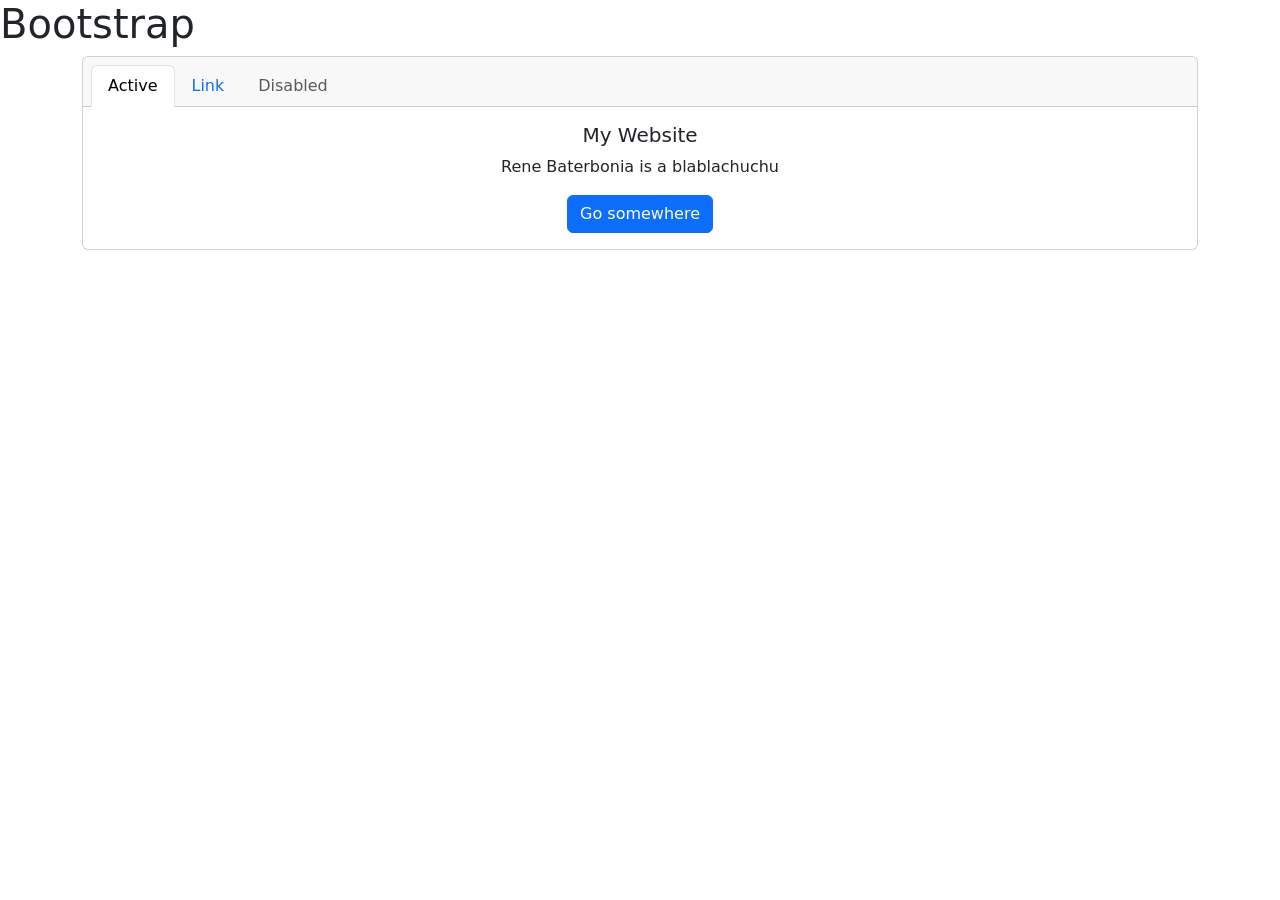
<file: bootstrapTest/index.html>
<!doctype html>
<html lang="en">
  <head>
    <meta charset="utf-8">
    <meta name="viewport" content="width=device-width, initial-scale=1">
    <title>Bootstrap demo</title>
    <link href="https://cdn.jsdelivr.net/npm/bootstrap@5.3.8/dist/css/bootstrap.min.css" rel="stylesheet" integrity="sha384-sRIl4kxILFvY47J16cr9ZwB07vP4J8+LH7qKQnuqkuIAvNWLzeN8tE5YBujZqJLB" crossorigin="anonymous">
  </head>
  <body>
    <h1>Bootstrap</h1>
    <div class="container">
        <div class="card text-center">
            <div class="card-header">
                <ul class="nav nav-tabs card-header-tabs">
                    <li class="nav-item">
                        <a class="nav-link active" aria-current="true" href="#">Active</a>
                    </li>
                    <li class="nav-item">
                        <a class="nav-link" href="#">Link</a>
                    </li>
                    <li class="nav-item">
                        <a class="nav-link disabled" aria-disabled="true">Disabled</a>
                    </li>
                </ul>
            </div>
        <div class="card-body">
            <h5 class="card-title">My Website</h5>
            <p class="card-text">Rene Baterbonia is a blablachuchu</p>
            <a href="https://www.youtube.com" class="btn btn-primary">Go somewhere</a>
        </div>
        </div>
    </div>
    <!-- <div class="row">
        <div class="alert alert-success">
            <strong>asddsaas</strong>MAMAAAAAAAAAAAAAAAAAAAAAAAAAAAA
        </div>
        
        <button type="button" class="btn btn-default"><span class="glyphicon glyphicon-check">RENE</span></button>

        <div class="col-sm-4">
            <table class="table table-hover">
                <thead>
                    <tr>
                        <th>1</th>
                        <th>2</th>
                        <th>3</th>
                    </tr>
                </thead>
                <tbody>
                    <tr>
                        <td>adsads</td>
                    </tr>
                </tbody>
            </table>
        </div>
        <div class="col-sm-4">Baterbonia</div>
        <div class="col-sm-4">MAMAAAAAAAAAAA</div>
    </div> -->
    <script src="https://cdn.jsdelivr.net/npm/bootstrap@5.3.8/dist/js/bootstrap.bundle.min.js" integrity="sha384-FKyoEForCGlyvwx9Hj09JcYn3nv7wiPVlz7YYwJrWVcXK/BmnVDxM+D2scQbITxI" crossorigin="anonymous"></script>
  </body>
</html>
</file>
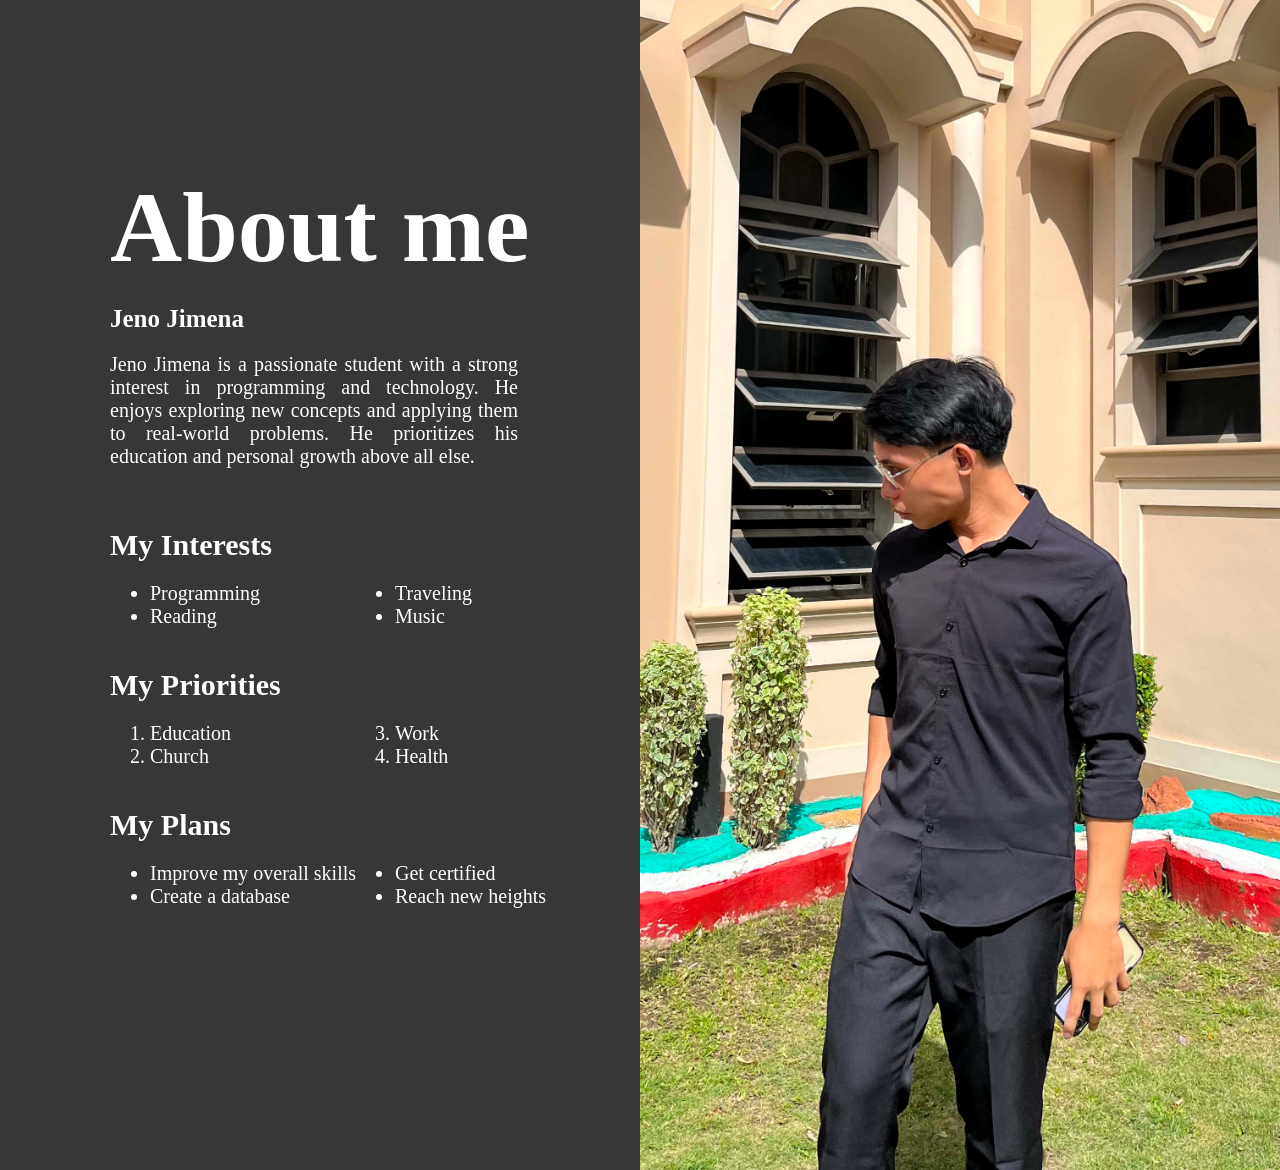
<file: Lab1/index.html>
<!DOCTYPE html>
<html lang="en">
<head>
    <meta charset="UTF-8">
    <meta name="viewport" content="width=device-width, initial-scale=1.0">
    <title>Jeno's Website</title>
    <link rel="stylesheet" href="styles.css">
</head>
<body>
    <div class="page-wrapper">
        <div class="left-half">
            <div class="about-container">
                <div class="text-group-title">
                    <h1 class="about-text">About me</h1>
                    <h5 class="name-text">Jeno Jimena</h5>

                    <div class="paragraph-container">
                        <p class="general-text">Jeno Jimena is a passionate student with a strong interest in programming and technology. He enjoys exploring new concepts and applying them to real-world problems. He prioritizes his education and personal growth above all else.</p>
                    </div>
                </div>
                
            </div>

            <div class="first-list-container">
                <h6>My Interests</h6>
                <ul>
                    <li>Programming</li>
                    <li>Reading</li>
                    <li>Traveling</li>
                    <li>Music</li>
                </ul>
            </div>

            <div class="second-list-container">
                <h6>My Priorities</h6>
                <ol>
                    <li>Education</li>
                    <li>Church</li>
                    <li>Work</li>
                    <li>Health</li>
                </ol>
            </div>

            <div class="third-list-container">
                <h6>My Plans</h6>
                <ul>
                    <li>Improve my overall skills</li>
                    <li>Create a database</li>
                    <li>Get certified</li>
                    <li>Reach new heights</li>
                </ul>
            </div>
        </div>
        
        <div class="right-half">
            
        </div>
    </div>
    
</body>
</html>
</file>
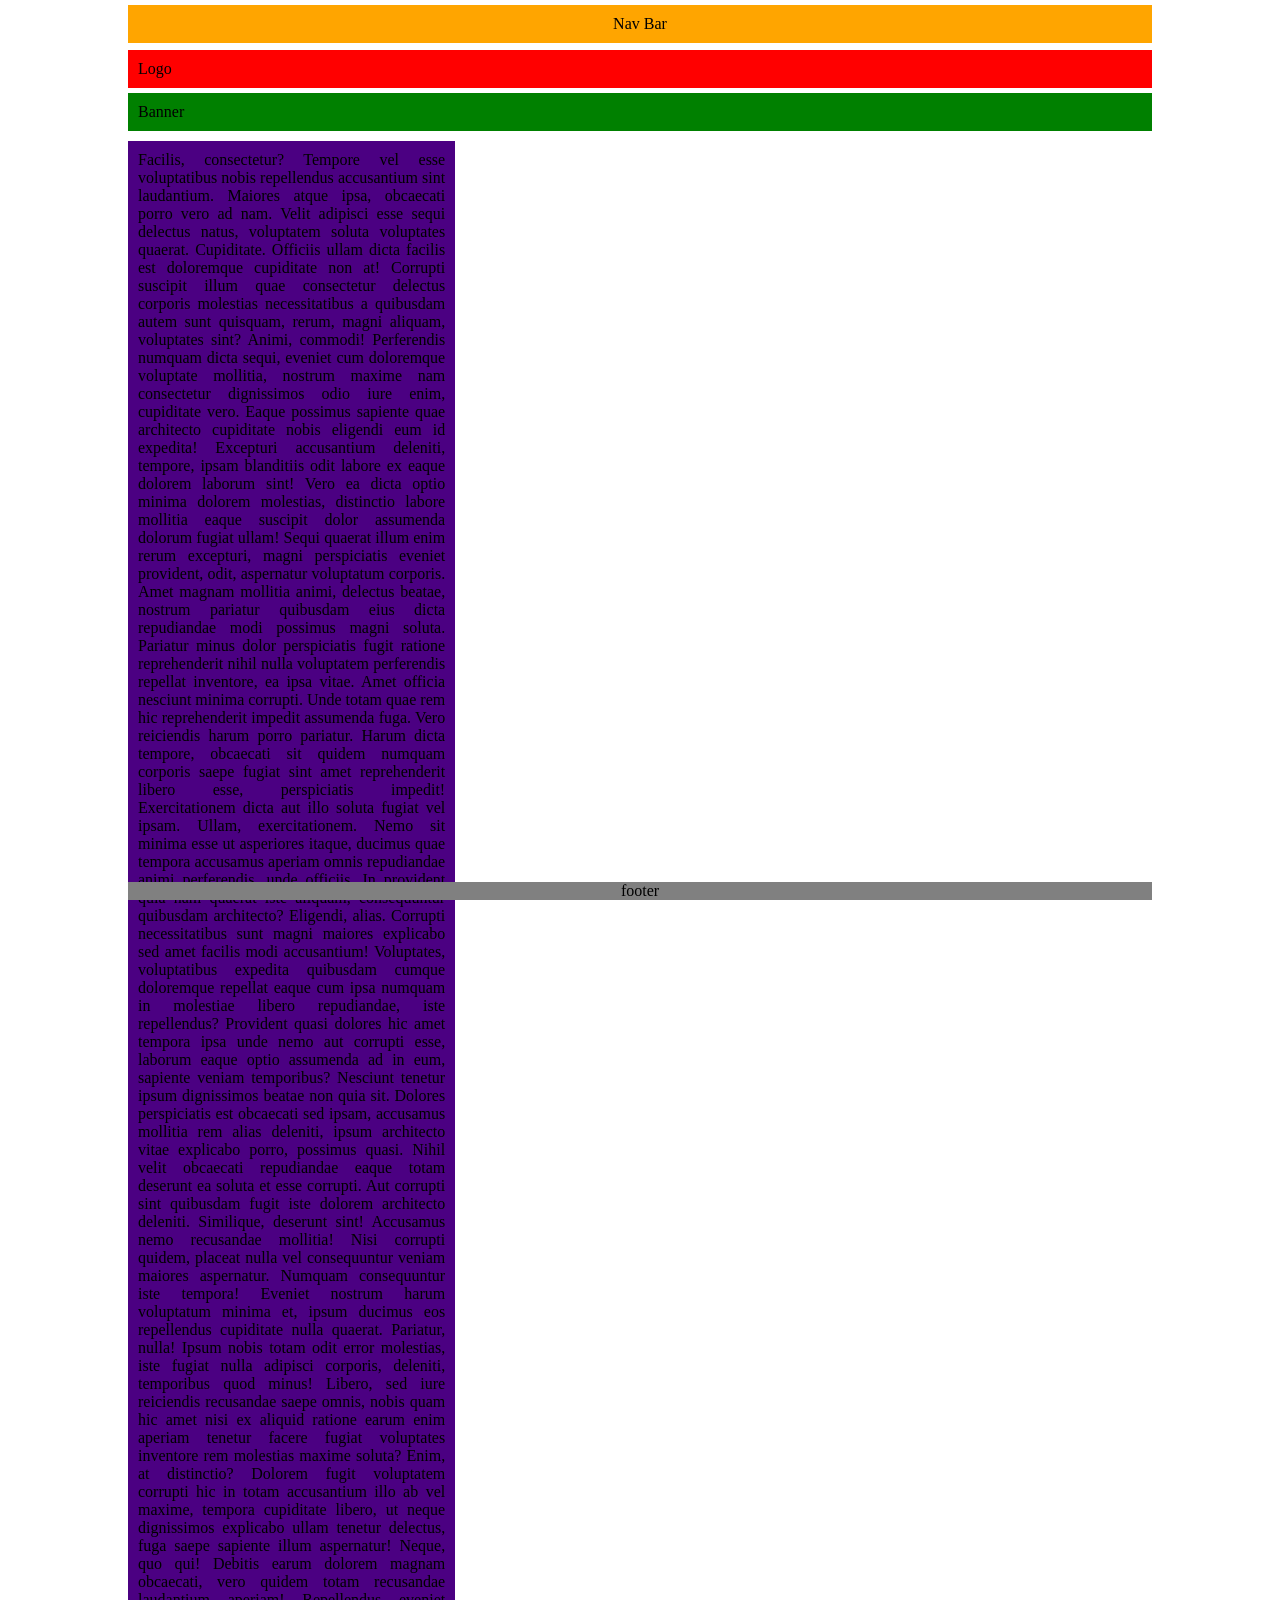
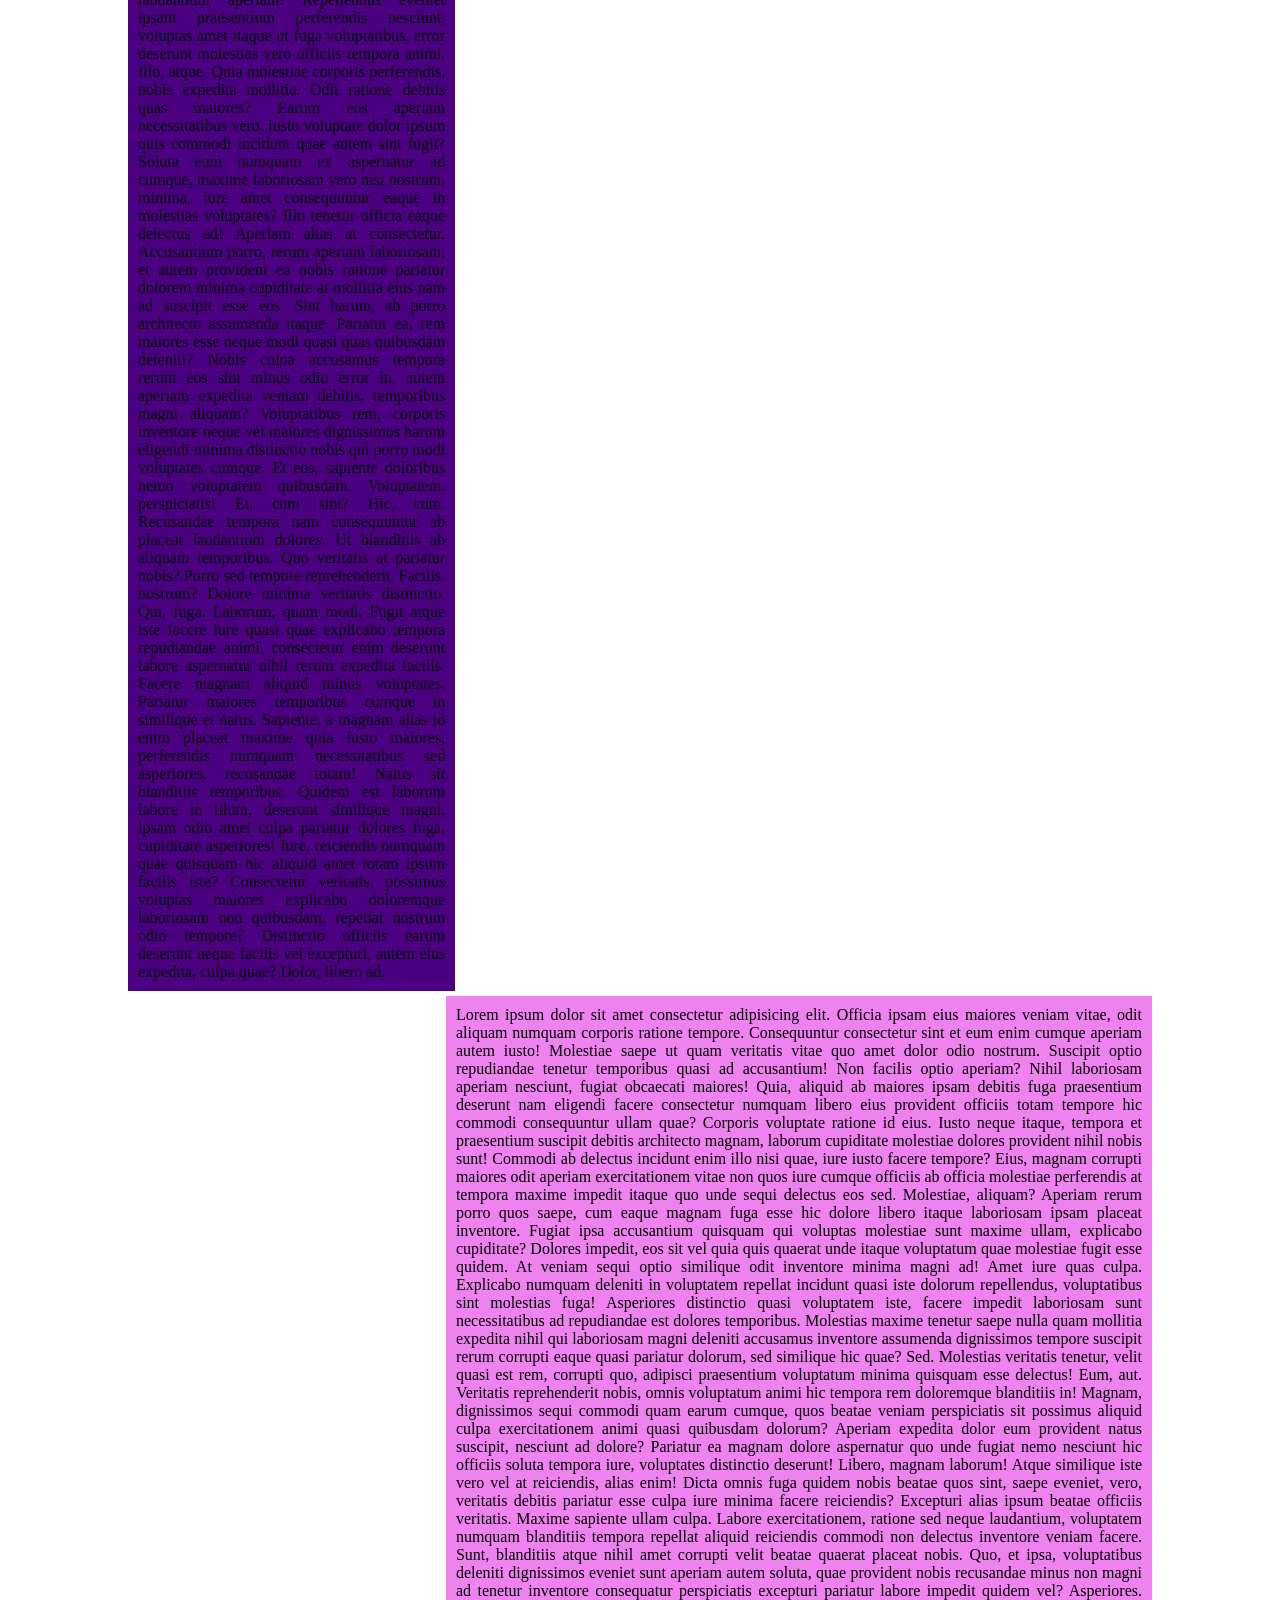
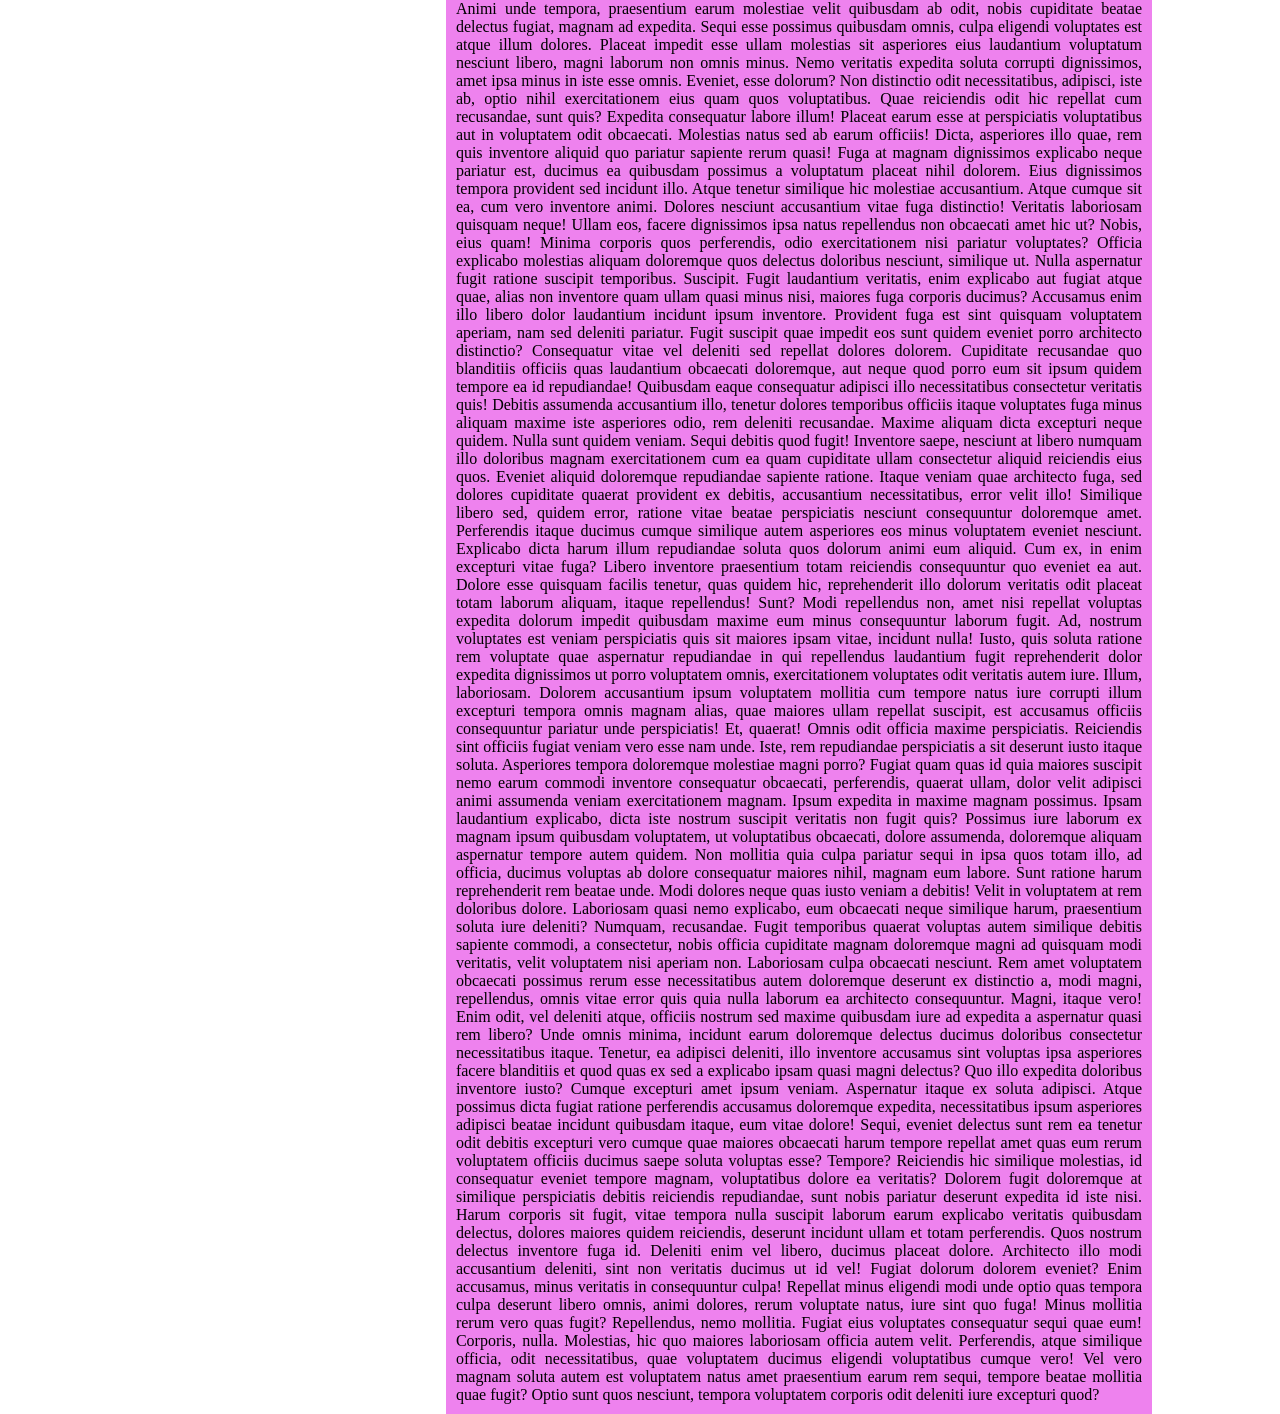
<file: Lab3/index.html>
<!DOCTYPE html>
<html lang="en">
<head>
    <meta charset="UTF-8">
    <meta name="viewport" content="width=device-width, initial-scale=1.0">
    <title>Document</title>
    <link rel="stylesheet" href="styles.css">
</head>
<body>
    <div id="container">
        <div id="logo">Logo</div>
        <div id="navigation">Nav Bar</div>
        <div id="banner">Banner</div>
        <div id="main">
            <div id="side">
            Facilis, consectetur? Tempore vel esse voluptatibus nobis repellendus accusantium sint laudantium. Maiores atque ipsa, obcaecati porro vero ad nam. Velit adipisci esse sequi delectus natus, voluptatem soluta voluptates quaerat. Cupiditate.
            Officiis ullam dicta facilis est doloremque cupiditate non at! Corrupti suscipit illum quae consectetur delectus corporis molestias necessitatibus a quibusdam autem sunt quisquam, rerum, magni aliquam, voluptates sint? Animi, commodi!
            Perferendis numquam dicta sequi, eveniet cum doloremque voluptate mollitia, nostrum maxime nam consectetur dignissimos odio iure enim, cupiditate vero. Eaque possimus sapiente quae architecto cupiditate nobis eligendi eum id expedita!
            Excepturi accusantium deleniti, tempore, ipsam blanditiis odit labore ex eaque dolorem laborum sint! Vero ea dicta optio minima dolorem molestias, distinctio labore mollitia eaque suscipit dolor assumenda dolorum fugiat ullam!
            Sequi quaerat illum enim rerum excepturi, magni perspiciatis eveniet provident, odit, aspernatur voluptatum corporis. Amet magnam mollitia animi, delectus beatae, nostrum pariatur quibusdam eius dicta repudiandae modi possimus magni soluta.
            Pariatur minus dolor perspiciatis fugit ratione reprehenderit nihil nulla voluptatem perferendis repellat inventore, ea ipsa vitae. Amet officia nesciunt minima corrupti. Unde totam quae rem hic reprehenderit impedit assumenda fuga.
            Vero reiciendis harum porro pariatur. Harum dicta tempore, obcaecati sit quidem numquam corporis saepe fugiat sint amet reprehenderit libero esse, perspiciatis impedit! Exercitationem dicta aut illo soluta fugiat vel ipsam.
            Ullam, exercitationem. Nemo sit minima esse ut asperiores itaque, ducimus quae tempora accusamus aperiam omnis repudiandae animi perferendis, unde officiis. In provident quia nam quaerat iste aliquam, consequuntur quibusdam architecto?
            Eligendi, alias. Corrupti necessitatibus sunt magni maiores explicabo sed amet facilis modi accusantium! Voluptates, voluptatibus expedita quibusdam cumque doloremque repellat eaque cum ipsa numquam in molestiae libero repudiandae, iste repellendus?
            Provident quasi dolores hic amet tempora ipsa unde nemo aut corrupti esse, laborum eaque optio assumenda ad in eum, sapiente veniam temporibus? Nesciunt tenetur ipsum dignissimos beatae non quia sit.
            Dolores perspiciatis est obcaecati sed ipsam, accusamus mollitia rem alias deleniti, ipsum architecto vitae explicabo porro, possimus quasi. Nihil velit obcaecati repudiandae eaque totam deserunt ea soluta et esse corrupti.
            Aut corrupti sint quibusdam fugit iste dolorem architecto deleniti. Similique, deserunt sint! Accusamus nemo recusandae mollitia! Nisi corrupti quidem, placeat nulla vel consequuntur veniam maiores aspernatur. Numquam consequuntur iste tempora!
            Eveniet nostrum harum voluptatum minima et, ipsum ducimus eos repellendus cupiditate nulla quaerat. Pariatur, nulla! Ipsum nobis totam odit error molestias, iste fugiat nulla adipisci corporis, deleniti, temporibus quod minus!
            Libero, sed iure reiciendis recusandae saepe omnis, nobis quam hic amet nisi ex aliquid ratione earum enim aperiam tenetur facere fugiat voluptates inventore rem molestias maxime soluta? Enim, at distinctio?
            Dolorem fugit voluptatem corrupti hic in totam accusantium illo ab vel maxime, tempora cupiditate libero, ut neque dignissimos explicabo ullam tenetur delectus, fuga saepe sapiente illum aspernatur! Neque, quo qui!
            Debitis earum dolorem magnam obcaecati, vero quidem totam recusandae laudantium aperiam! Repellendus eveniet ipsam praesentium perferendis nesciunt, voluptas amet itaque ut fuga voluptatibus, error deserunt molestias vero officiis tempora animi.
            Illo, atque. Quia molestiae corporis perferendis, nobis expedita mollitia. Odit ratione debitis quas maiores? Earum eos aperiam necessitatibus vero, iusto voluptate dolor ipsum quis commodi incidunt quae autem sint fugit?
            Soluta eum numquam ex aspernatur ad cumque, maxime laboriosam vero nisi nostrum, minima, iure amet consequuntur eaque in molestias voluptates? Illo tenetur officia eaque delectus ad! Aperiam alias at consectetur.
            Accusantium porro, rerum aperiam laboriosam, et autem provident ea nobis ratione pariatur dolorem minima cupiditate at mollitia eius nam ad suscipit esse eos. Sint harum, ab porro architecto assumenda itaque.
            Pariatur ea, rem maiores esse neque modi quasi quas quibusdam deleniti? Nobis culpa accusamus tempora rerum eos sint minus odio error in, autem aperiam expedita veniam debitis, temporibus magni aliquam?
            Voluptatibus rem, corporis inventore neque vel maiores dignissimos harum eligendi minima distinctio nobis qui porro modi voluptates cumque. Et eos, sapiente doloribus nemo voluptatem quibusdam. Voluptatem, perspiciatis! Et, cum sint?
            Hic, cum. Recusandae tempora nam consequuntur ab placeat laudantium dolores. Ut blanditiis ab aliquam temporibus. Quo veritatis at pariatur nobis? Porro sed tempore reprehenderit. Facilis, nostrum? Dolore minima veritatis distinctio.
            Qui, fuga. Laborum, quam modi. Fugit atque iste facere iure quasi quae explicabo tempora repudiandae animi, consectetur enim deserunt labore aspernatur nihil rerum expedita facilis. Facere magnam aliquid minus voluptates.
            Pariatur maiores temporibus cumque in similique et natus. Sapiente, a magnam alias id enim placeat maxime quia iusto maiores, perferendis numquam necessitatibus sed asperiores, recusandae totam! Natus sit blanditiis temporibus.
            Quidem est laborum labore in illum, deserunt similique magni, ipsam odio amet culpa pariatur dolores fuga, cupiditate asperiores! Iure, reiciendis numquam quae quisquam hic aliquid amet totam ipsum facilis iste?
            Consectetur veritatis, possimus voluptas maiores explicabo doloremque laboriosam non quibusdam, repellat nostrum odio tempore? Distinctio officiis earum deserunt neque facilis vel excepturi, autem eius expedita, culpa quae? Dolor, libero ad.</div>
            <div id="content">Lorem ipsum dolor sit amet consectetur adipisicing elit. Officia ipsam eius maiores veniam vitae, odit aliquam numquam corporis ratione tempore. Consequuntur consectetur sint et eum enim cumque aperiam autem iusto!
            Molestiae saepe ut quam veritatis vitae quo amet dolor odio nostrum. Suscipit optio repudiandae tenetur temporibus quasi ad accusantium! Non facilis optio aperiam? Nihil laboriosam aperiam nesciunt, fugiat obcaecati maiores!
            Quia, aliquid ab maiores ipsam debitis fuga praesentium deserunt nam eligendi facere consectetur numquam libero eius provident officiis totam tempore hic commodi consequuntur ullam quae? Corporis voluptate ratione id eius.
            Iusto neque itaque, tempora et praesentium suscipit debitis architecto magnam, laborum cupiditate molestiae dolores provident nihil nobis sunt! Commodi ab delectus incidunt enim illo nisi quae, iure iusto facere tempore?
            Eius, magnam corrupti maiores odit aperiam exercitationem vitae non quos iure cumque officiis ab officia molestiae perferendis at tempora maxime impedit itaque quo unde sequi delectus eos sed. Molestiae, aliquam?
            Aperiam rerum porro quos saepe, cum eaque magnam fuga esse hic dolore libero itaque laboriosam ipsam placeat inventore. Fugiat ipsa accusantium quisquam qui voluptas molestiae sunt maxime ullam, explicabo cupiditate?
            Dolores impedit, eos sit vel quia quis quaerat unde itaque voluptatum quae molestiae fugit esse quidem. At veniam sequi optio similique odit inventore minima magni ad! Amet iure quas culpa.
            Explicabo numquam deleniti in voluptatem repellat incidunt quasi iste dolorum repellendus, voluptatibus sint molestias fuga! Asperiores distinctio quasi voluptatem iste, facere impedit laboriosam sunt necessitatibus ad repudiandae est dolores temporibus.
            Molestias maxime tenetur saepe nulla quam mollitia expedita nihil qui laboriosam magni deleniti accusamus inventore assumenda dignissimos tempore suscipit rerum corrupti eaque quasi pariatur dolorum, sed similique hic quae? Sed.
            Molestias veritatis tenetur, velit quasi est rem, corrupti quo, adipisci praesentium voluptatum minima quisquam esse delectus! Eum, aut. Veritatis reprehenderit nobis, omnis voluptatum animi hic tempora rem doloremque blanditiis in!
            Magnam, dignissimos sequi commodi quam earum cumque, quos beatae veniam perspiciatis sit possimus aliquid culpa exercitationem animi quasi quibusdam dolorum? Aperiam expedita dolor eum provident natus suscipit, nesciunt ad dolore?
            Pariatur ea magnam dolore aspernatur quo unde fugiat nemo nesciunt hic officiis soluta tempora iure, voluptates distinctio deserunt! Libero, magnam laborum! Atque similique iste vero vel at reiciendis, alias enim!
            Dicta omnis fuga quidem nobis beatae quos sint, saepe eveniet, vero, veritatis debitis pariatur esse culpa iure minima facere reiciendis? Excepturi alias ipsum beatae officiis veritatis. Maxime sapiente ullam culpa.
            Labore exercitationem, ratione sed neque laudantium, voluptatem numquam blanditiis tempora repellat aliquid reiciendis commodi non delectus inventore veniam facere. Sunt, blanditiis atque nihil amet corrupti velit beatae quaerat placeat nobis.
            Quo, et ipsa, voluptatibus deleniti dignissimos eveniet sunt aperiam autem soluta, quae provident nobis recusandae minus non magni ad tenetur inventore consequatur perspiciatis excepturi pariatur labore impedit quidem vel? Asperiores.
            Animi unde tempora, praesentium earum molestiae velit quibusdam ab odit, nobis cupiditate beatae delectus fugiat, magnam ad expedita. Sequi esse possimus quibusdam omnis, culpa eligendi voluptates est atque illum dolores.
            Placeat impedit esse ullam molestias sit asperiores eius laudantium voluptatum nesciunt libero, magni laborum non omnis minus. Nemo veritatis expedita soluta corrupti dignissimos, amet ipsa minus in iste esse omnis.
            Eveniet, esse dolorum? Non distinctio odit necessitatibus, adipisci, iste ab, optio nihil exercitationem eius quam quos voluptatibus. Quae reiciendis odit hic repellat cum recusandae, sunt quis? Expedita consequatur labore illum!
            Placeat earum esse at perspiciatis voluptatibus aut in voluptatem odit obcaecati. Molestias natus sed ab earum officiis! Dicta, asperiores illo quae, rem quis inventore aliquid quo pariatur sapiente rerum quasi!
            Fuga at magnam dignissimos explicabo neque pariatur est, ducimus ea quibusdam possimus a voluptatum placeat nihil dolorem. Eius dignissimos tempora provident sed incidunt illo. Atque tenetur similique hic molestiae accusantium.
            Atque cumque sit ea, cum vero inventore animi. Dolores nesciunt accusantium vitae fuga distinctio! Veritatis laboriosam quisquam neque! Ullam eos, facere dignissimos ipsa natus repellendus non obcaecati amet hic ut?
            Nobis, eius quam! Minima corporis quos perferendis, odio exercitationem nisi pariatur voluptates? Officia explicabo molestias aliquam doloremque quos delectus doloribus nesciunt, similique ut. Nulla aspernatur fugit ratione suscipit temporibus. Suscipit.
            Fugit laudantium veritatis, enim explicabo aut fugiat atque quae, alias non inventore quam ullam quasi minus nisi, maiores fuga corporis ducimus? Accusamus enim illo libero dolor laudantium incidunt ipsum inventore.
            Provident fuga est sint quisquam voluptatem aperiam, nam sed deleniti pariatur. Fugit suscipit quae impedit eos sunt quidem eveniet porro architecto distinctio? Consequatur vitae vel deleniti sed repellat dolores dolorem.
            Cupiditate recusandae quo blanditiis officiis quas laudantium obcaecati doloremque, aut neque quod porro eum sit ipsum quidem tempore ea id repudiandae! Quibusdam eaque consequatur adipisci illo necessitatibus consectetur veritatis quis!
            Debitis assumenda accusantium illo, tenetur dolores temporibus officiis itaque voluptates fuga minus aliquam maxime iste asperiores odio, rem deleniti recusandae. Maxime aliquam dicta excepturi neque quidem. Nulla sunt quidem veniam.
            Sequi debitis quod fugit! Inventore saepe, nesciunt at libero numquam illo doloribus magnam exercitationem cum ea quam cupiditate ullam consectetur aliquid reiciendis eius quos. Eveniet aliquid doloremque repudiandae sapiente ratione.
            Itaque veniam quae architecto fuga, sed dolores cupiditate quaerat provident ex debitis, accusantium necessitatibus, error velit illo! Similique libero sed, quidem error, ratione vitae beatae perspiciatis nesciunt consequuntur doloremque amet.
            Perferendis itaque ducimus cumque similique autem asperiores eos minus voluptatem eveniet nesciunt. Explicabo dicta harum illum repudiandae soluta quos dolorum animi eum aliquid. Cum ex, in enim excepturi vitae fuga?
            Libero inventore praesentium totam reiciendis consequuntur quo eveniet ea aut. Dolore esse quisquam facilis tenetur, quas quidem hic, reprehenderit illo dolorum veritatis odit placeat totam laborum aliquam, itaque repellendus! Sunt?
            Modi repellendus non, amet nisi repellat voluptas expedita dolorum impedit quibusdam maxime eum minus consequuntur laborum fugit. Ad, nostrum voluptates est veniam perspiciatis quis sit maiores ipsam vitae, incidunt nulla!
            Iusto, quis soluta ratione rem voluptate quae aspernatur repudiandae in qui repellendus laudantium fugit reprehenderit dolor expedita dignissimos ut porro voluptatem omnis, exercitationem voluptates odit veritatis autem iure. Illum, laboriosam.
            Dolorem accusantium ipsum voluptatem mollitia cum tempore natus iure corrupti illum excepturi tempora omnis magnam alias, quae maiores ullam repellat suscipit, est accusamus officiis consequuntur pariatur unde perspiciatis! Et, quaerat!
            Omnis odit officia maxime perspiciatis. Reiciendis sint officiis fugiat veniam vero esse nam unde. Iste, rem repudiandae perspiciatis a sit deserunt iusto itaque soluta. Asperiores tempora doloremque molestiae magni porro?
            Fugiat quam quas id quia maiores suscipit nemo earum commodi inventore consequatur obcaecati, perferendis, quaerat ullam, dolor velit adipisci animi assumenda veniam exercitationem magnam. Ipsum expedita in maxime magnam possimus.
            Ipsam laudantium explicabo, dicta iste nostrum suscipit veritatis non fugit quis? Possimus iure laborum ex magnam ipsum quibusdam voluptatem, ut voluptatibus obcaecati, dolore assumenda, doloremque aliquam aspernatur tempore autem quidem.
            Non mollitia quia culpa pariatur sequi in ipsa quos totam illo, ad officia, ducimus voluptas ab dolore consequatur maiores nihil, magnam eum labore. Sunt ratione harum reprehenderit rem beatae unde.
            Modi dolores neque quas iusto veniam a debitis! Velit in voluptatem at rem doloribus dolore. Laboriosam quasi nemo explicabo, eum obcaecati neque similique harum, praesentium soluta iure deleniti? Numquam, recusandae.
            Fugit temporibus quaerat voluptas autem similique debitis sapiente commodi, a consectetur, nobis officia cupiditate magnam doloremque magni ad quisquam modi veritatis, velit voluptatem nisi aperiam non. Laboriosam culpa obcaecati nesciunt.
            Rem amet voluptatem obcaecati possimus rerum esse necessitatibus autem doloremque deserunt ex distinctio a, modi magni, repellendus, omnis vitae error quis quia nulla laborum ea architecto consequuntur. Magni, itaque vero!
            Enim odit, vel deleniti atque, officiis nostrum sed maxime quibusdam iure ad expedita a aspernatur quasi rem libero? Unde omnis minima, incidunt earum doloremque delectus ducimus doloribus consectetur necessitatibus itaque.
            Tenetur, ea adipisci deleniti, illo inventore accusamus sint voluptas ipsa asperiores facere blanditiis et quod quas ex sed a explicabo ipsam quasi magni delectus? Quo illo expedita doloribus inventore iusto?
            Cumque excepturi amet ipsum veniam. Aspernatur itaque ex soluta adipisci. Atque possimus dicta fugiat ratione perferendis accusamus doloremque expedita, necessitatibus ipsum asperiores adipisci beatae incidunt quibusdam itaque, eum vitae dolore!
            Sequi, eveniet delectus sunt rem ea tenetur odit debitis excepturi vero cumque quae maiores obcaecati harum tempore repellat amet quas eum rerum voluptatem officiis ducimus saepe soluta voluptas esse? Tempore?
            Reiciendis hic similique molestias, id consequatur eveniet tempore magnam, voluptatibus dolore ea veritatis? Dolorem fugit doloremque at similique perspiciatis debitis reiciendis repudiandae, sunt nobis pariatur deserunt expedita id iste nisi.
            Harum corporis sit fugit, vitae tempora nulla suscipit laborum earum explicabo veritatis quibusdam delectus, dolores maiores quidem reiciendis, deserunt incidunt ullam et totam perferendis. Quos nostrum delectus inventore fuga id.
            Deleniti enim vel libero, ducimus placeat dolore. Architecto illo modi accusantium deleniti, sint non veritatis ducimus ut id vel! Fugiat dolorum dolorem eveniet? Enim accusamus, minus veritatis in consequuntur culpa!
            Repellat minus eligendi modi unde optio quas tempora culpa deserunt libero omnis, animi dolores, rerum voluptate natus, iure sint quo fuga! Minus mollitia rerum vero quas fugit? Repellendus, nemo mollitia.
            Fugiat eius voluptates consequatur sequi quae eum! Corporis, nulla. Molestias, hic quo maiores laboriosam officia autem velit. Perferendis, atque similique officia, odit necessitatibus, quae voluptatem ducimus eligendi voluptatibus cumque vero!
            Vel vero magnam soluta autem est voluptatem natus amet praesentium earum rem sequi, tempore beatae mollitia quae fugit? Optio sunt quos nesciunt, tempora voluptatem corporis odit deleniti iure excepturi quod?</div>
        </div>
        <div id="footer">footer</div>
    </div>
</body>
</html>
</file>
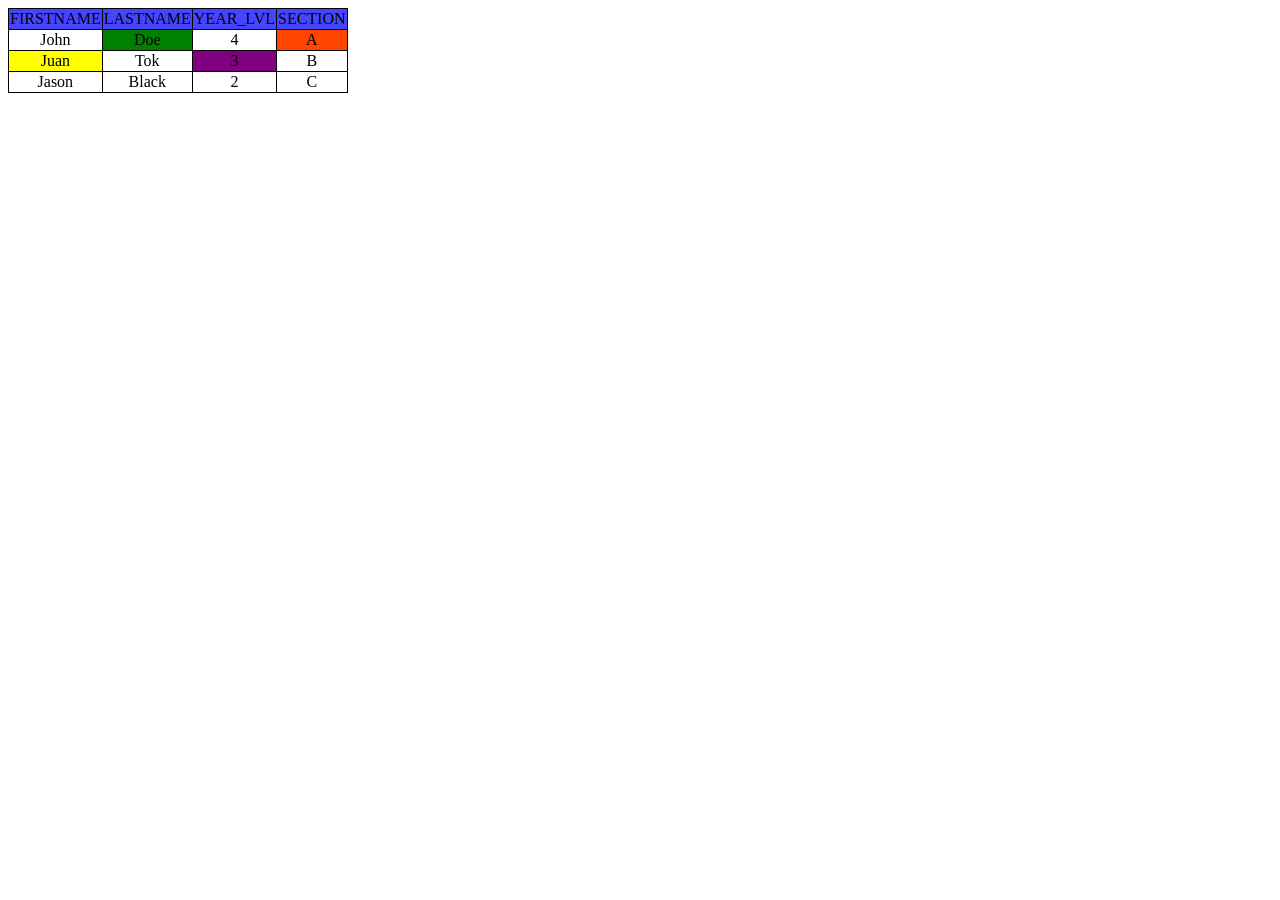
<file: Lab4/index.html>
<!DOCTYPE html>
<html lang="en">
<head>
    <meta charset="UTF-8">
    <meta name="viewport" content="width=device-width, initial-scale=1.0">
    <title>SET A - JIMENA</title>
</head>
<body>
    <table style="text-align: center; border: 1px solid black; border-collapse: collapse; width: 50px;" border="1">
        <tr style="background-color: rgb(69, 69, 255);">
            <td>FIRSTNAME</td>
            <td>LASTNAME</td>
            <td>YEAR_LVL</td>
            <td>SECTION</td>
        </tr>
        <tr>
            <td>John</td>
            <td style="background-color: green">Doe</td>
            <td>4</td>
            <td style="background-color: orangered;">A</td>
        </tr>
        <tr>
            <td style="background-color: yellow;">Juan</td>
            <td>Tok</td>
            <td style="background-color: purple;">3</td>
            <td>B</td>
        </tr>
        <tr>
            <td>Jason</td>
            <td>Black</td>
            <td>2</td>
            <td>C</td>
        </tr>
    </table>
</body>
</html>
</file>
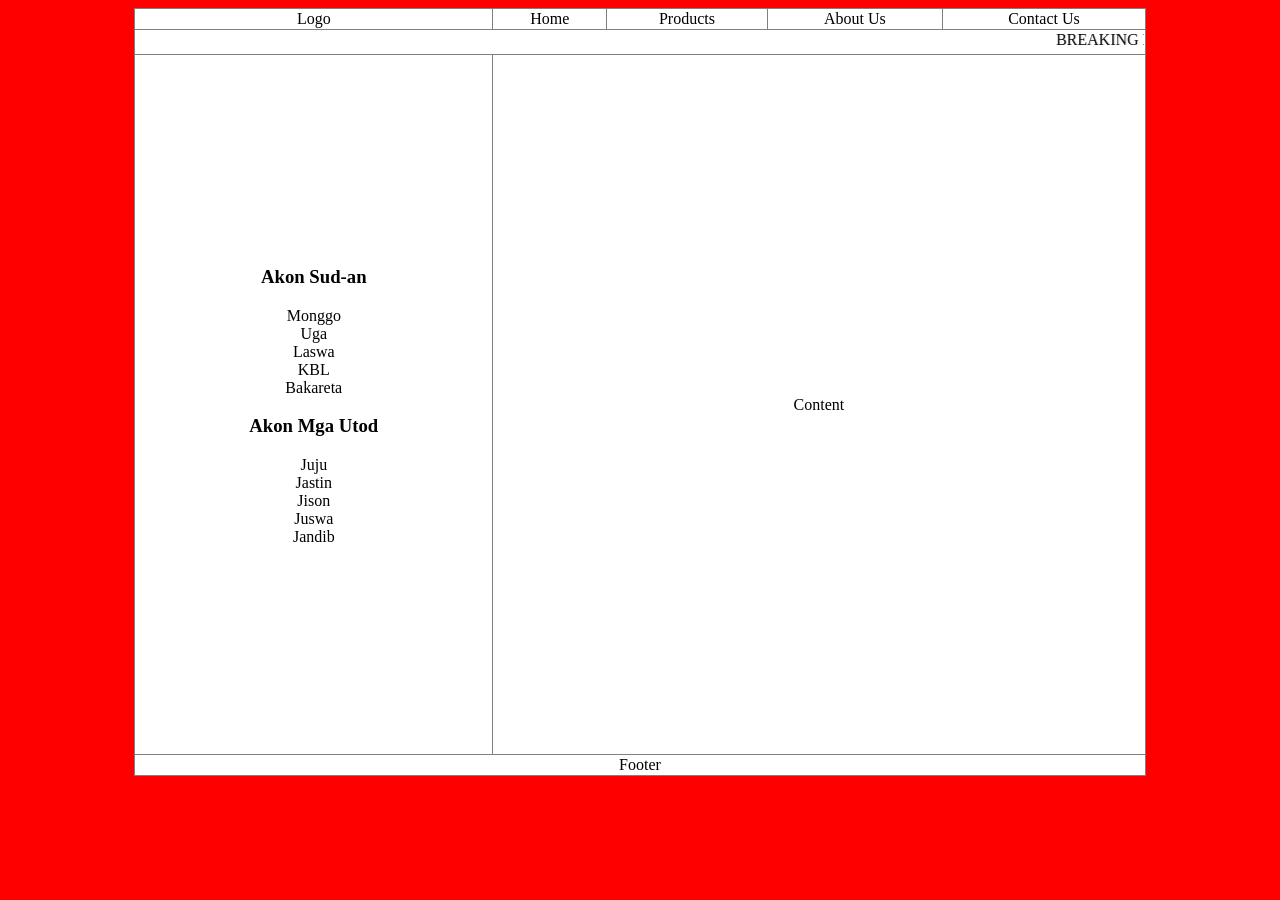
<file: Lab5/index.html>
<!DOCTYPE html>
<html lang="en">
<head>
    <meta charset="UTF-8">
    <meta name="viewport" content="width=device-width, initial-scale=1.0">
    <title>Jimena Lab5</title>
</head>
<body style="background-color: red;">
    <table border = "1"; style="border-collapse: collapse; width: 100%; text-align: center; margin: auto; width: 80%; background-color: white;">
        <tr>   
            <td>Logo</td>
            <td>Home</td>
            <td>Products</td>
            <td>About Us</td>
            <td>Contact Us</td>
        </tr>
        <tr>   
            <td colspan="5";><marquee>BREAKING NEWS! NADULA AKON BALLPEN</marquee></td>
        </tr>
        <tr style="height: 700px;">
            <td>
                <h3>Akon Sud-an</h3>
                <ul style="list-style-type: none; padding: 0;">
                    <li>Monggo</li>
                    <li>Uga</li>
                    <li>Laswa</li>
                    <li>KBL</li>
                    <li>Bakareta</li>
                </ul>
                <h3>Akon Mga Utod</h3>
                <ul style="list-style-type: none; padding: 0;">
                    <li>Juju</li>
                    <li>Jastin</li>
                    <li>Jison</li>
                    <li>Juswa</li>
                    <li>Jandib</li>
                </ul>
            </td>
            <td colspan="4";>Content</td>
        </tr>
        <tr>
            <td colspan="5";>Footer</td>
        </tr>
    </table>
</body>
</html>
</file>
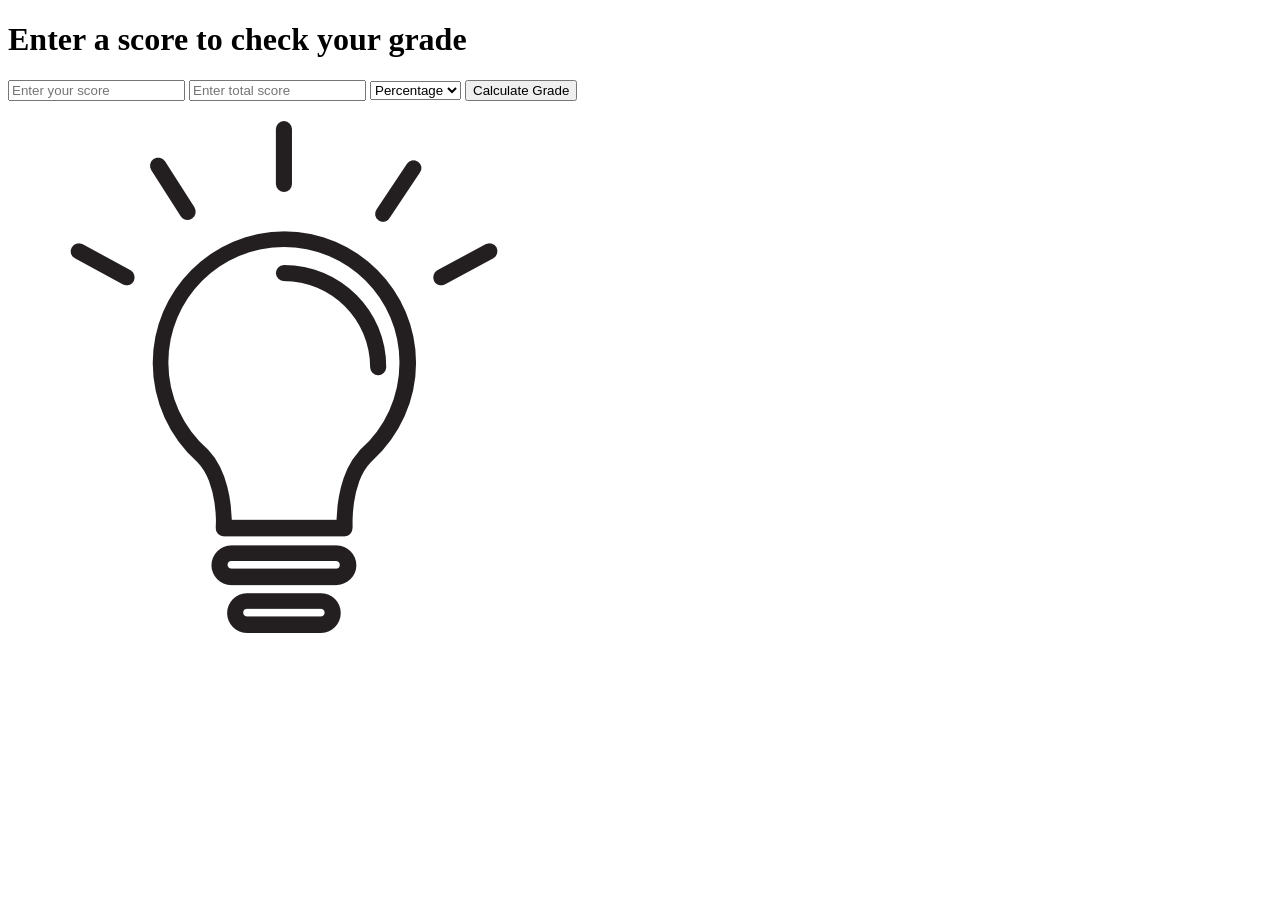
<file: Lab6/index.html>
<!DOCTYPE html>
<html lang="en">
<head>
    <meta charset="UTF-8">
    <meta name="viewport" content="width=device-width, initial-scale=1.0">
    <title>Grades Checker</title>
</head>
<body>
    <h1 id="content">Enter a score to check your grade</h1>

    <input type="text" id="score_input" placeholder="Enter your score">
    <input type="text" id="total_input" placeholder="Enter total score">

    <select id="calculate_type">
        <option value="percentage">Percentage</option>
        <option value="pass_fail">Pass/Fail</option>
    </select>

    <button onclick="calculateGrade()">Calculate Grade</button>

    <script>
        function calculateGrade() {
            let score = document.getElementById("score_input").value;
            let total = document.getElementById("total_input").value;
            let result;
            
            if (calculate_type.value == "percentage"){
                result = (score / total) * 100;

                if (result >= 75 && result <= 80){
                    document.getElementById("content").textContent = "Your percentage is: " + result + "%" + " - Nice!";
                    document.getElementById("lightbulb").src = "lightbulb_on.png";
                } else if (result >= 81 && result <= 85){
                    document.getElementById("content").textContent = "Your percentage is: " + result + "%" + " - Good!";
                    document.getElementById("lightbulb").src = "lightbulb_on.png";
                } else if (result >= 86 && result <= 90){
                    document.getElementById("content").textContent = "Your percentage is: " + result + "%" + " - Great!";
                    document.getElementById("lightbulb").src = "lightbulb_on.png";
                } else if (result >= 91){
                    document.getElementById("content").textContent = "Your percentage is: " + result + "%" + " - Excellent!";
                    document.getElementById("lightbulb").src = "lightbulb_on.png";
                } else if (result < 75){
                    document.getElementById("content").textContent = "Your percentage is: " + result + "%" + " - luh, balda!";
                    document.getElementById("lightbulb").src = "lightbulb_off.png";
                }
                
            } else if (calculate_type.value == "pass_fail"){
                result = (score / total) * 100;
                
                if (result >= 75){
                    document.getElementById("content").textContent = "Pass";
                    document.getElementById("lightbulb").src = "lightbulb_on.png";
                } else if (result < 75){
                    document.getElementById("content").textContent = "Fail";
                    document.getElementById("lightbulb").src = "lightbulb_off.png";
                }
            }
        }
    </script>
    <br>
    <img id="lightbulb" src="lightbulb_off.png" style="margin: 20px;">
</body>
</html>
</file>
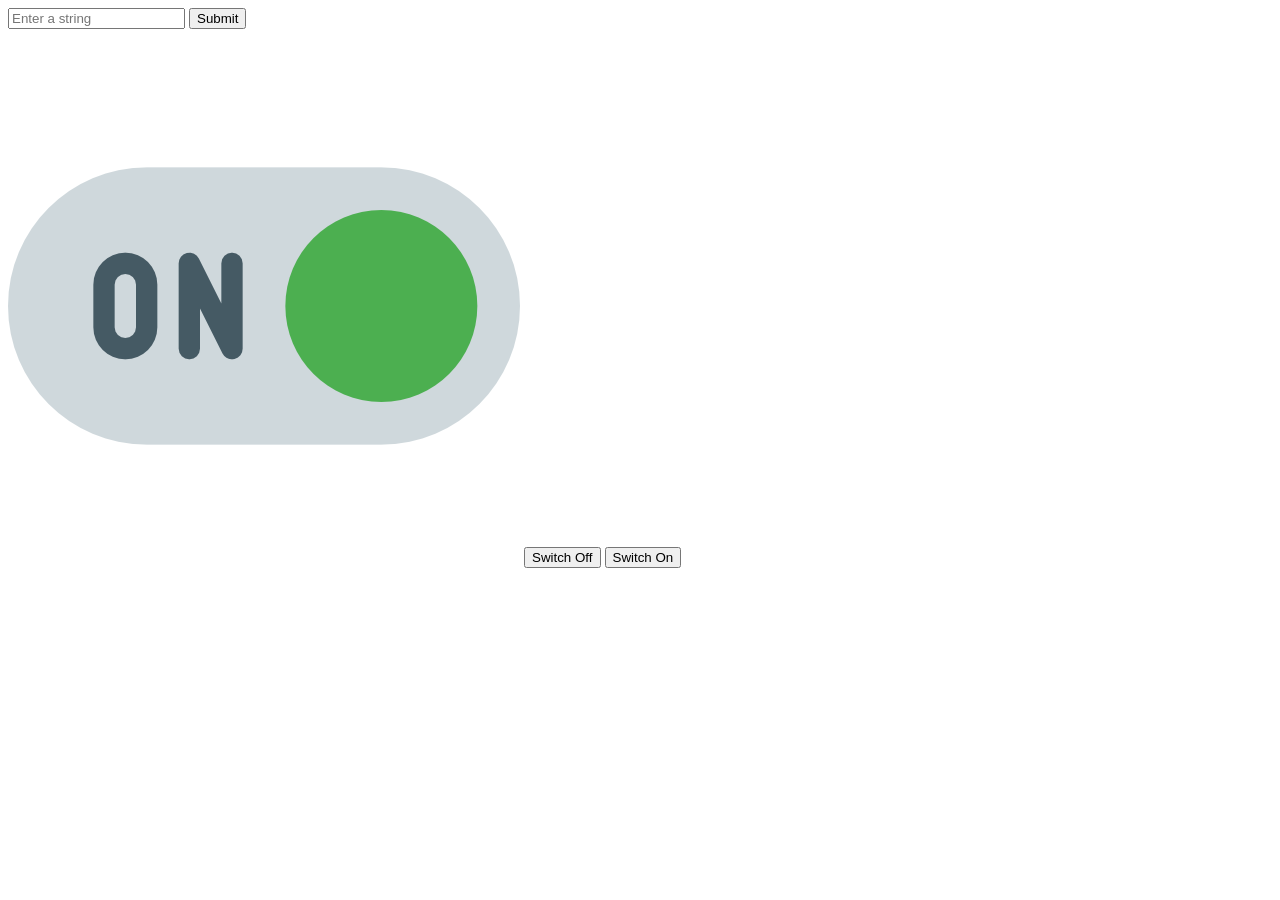
<file: test/index.html>
<!DOCTYPE html>
<html lang="en">
<head>
    <meta charset="UTF-8">
    <meta name="viewport" content="width=device-width, initial-scale=1.0">
    <title>Document</title>
</head>

<body>

    <input type="text" id="input" placeholder="Enter a string">
    <button onclick="funcNiJuvelien()">Submit</button>

    <script>
        function funcNiJuvelien(){
            let myString = document.getElementById("input").value;
            document.getElementById("content").textContent = myString + " ni Juvelien";
        }
        
    </script>

    <h1 id="content"></h1>

    <img src="switch-on.png" id="image">

    <button onclick="document.getElementById('image').src='switch-off.png'">Switch Off</button>
    <button onclick="document.getElementById('image').src='switch-on.png'">Switch On</button>
</body>
</html>
</file>
<file: Lab1/styles.css>
body {
    margin: 0;
    padding: 0;
    background-color: #383636;
}

.page-wrapper{
    display: grid;
    grid-template-columns: 1fr 1fr; 
    gap: 0px; 
    min-height: 130vh;

    position: relative;
    width: 100%;
}

.left-half {
    font-family: 'Trebuchet MS';
    color: #ffffff;

    display: grid;
    grid-template-rows: auto auto auto auto;
    justify-content: center;
    align-items: center;
    padding: 20px;
    row-gap: 0;
    align-content: start;

}

.right-half {
    background-image: url('jeno-pic.jpg');
    background-size: 200%;
    background-position: 50% 90%;
    background-repeat: no-repeat;

    transition: transform .2s;
}

.right-half:hover {
    transform: scale(1.05);
}

.about-container { 
    position: relative;
    width: 100%;
    overflow-wrap: break-word;
    margin-top: 60px;
    margin-bottom: 20px;
}

.text-group-title {
    display: flex;
    flex-direction: column;
    padding-left: 90px;
    padding-top: 90px;
}

.about-text {
    font-size: 100px;
    margin: 0px 0px 20px 0px;
}

.name-text {
    font-size: 25px;
    margin: 0px;
}

.paragraph-container {
    width: 80%;
    height: 50%;
    overflow-wrap: break-word;
    text-align: justify;
    font-size: 20px;
}

.first-list-container, .second-list-container, .third-list-container {
    margin-left: 90px;
    margin-top: 0px;
}

.first-list-container h6, .second-list-container h6, .third-list-container h6 {
    font-size: 30px;
    margin-top: 20px; 
    margin-bottom: 15px; 
    
}

.first-list-container ul, .first-list-container ol, .second-list-container ul, .second-list-container ol, .third-list-container ul, .third-list-container ol {
    list-style-position: outside;
    font-size: 20px;
    column-count: 2;
    column-gap: 20px;
}
</file>
<file: Lab3/styles.css>
* {
    margin: 0px;
    padding: 0px;
}

#container {
    width: 80%;
    margin: auto;
}

#logo {
    background-color: red;
    margin-top: 50px;
    padding: 10px;
}

#navigation {
    background-color: orange;
    margin-top: 5px;
    width: 80%;
    position: fixed;
    top: 0px;
    text-align: center;
    padding: 10px 0 10px 0;
}

#banner {
    background-color: green;
    margin-top: 5px;
    padding: 10px;
}

#main {
    background-color: blue;
    margin-top: 5px;
}

#side {
    background-color: indigo;
    width: 30%;
    text-align: justify;
    margin-top: 5px;
    float: left;
    padding: 10px;
}

#content {
    background-color: violet;
    width: 67%;
    text-align: justify;
    margin-top: 5px;
    float: right;
    padding: 10px;
}

#footer {
    background-color: grey;
    margin-top: 5px;
    text-align: center;
    width: 80%;
    position: fixed;
    bottom: 0px;
}
</file>
